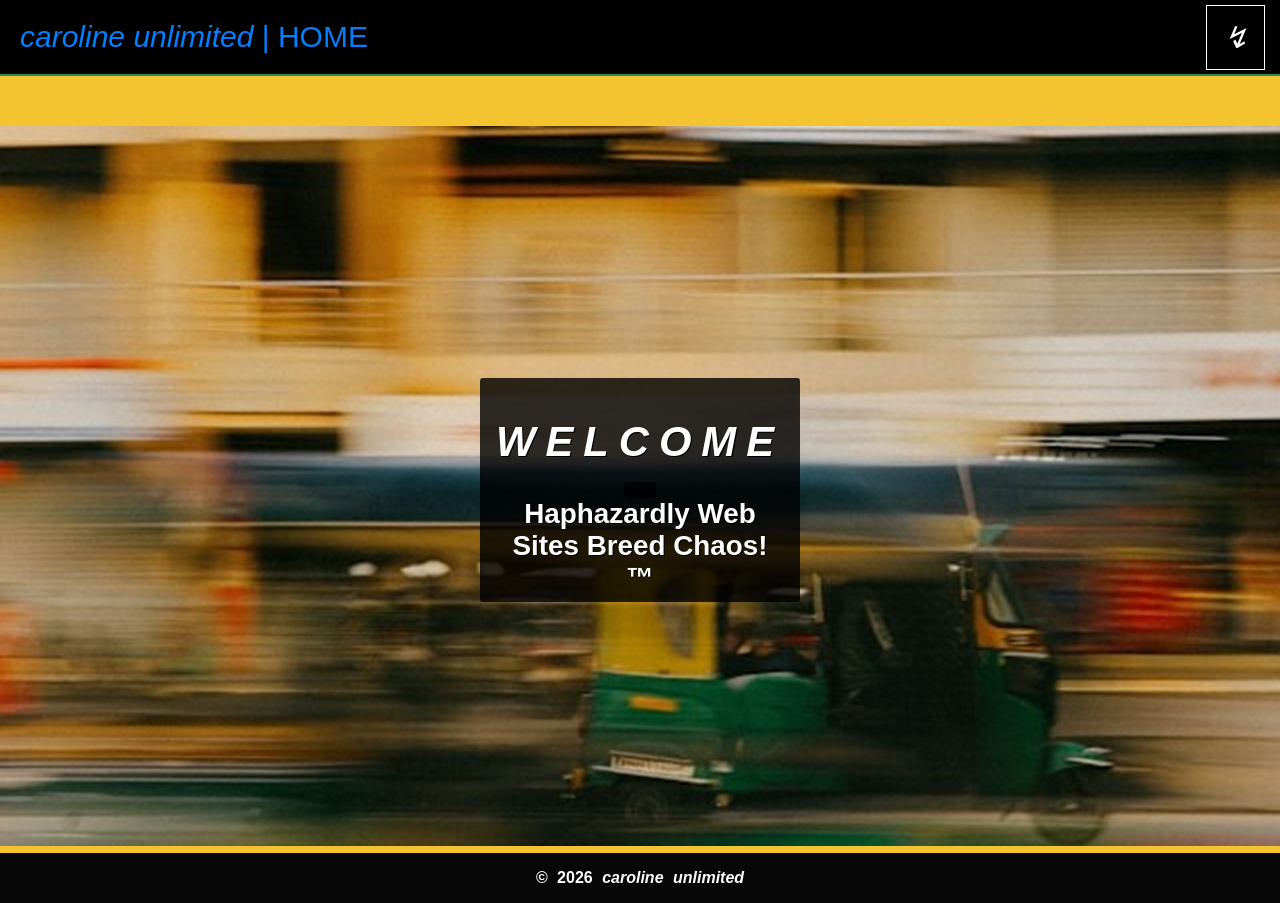
<file: index.html>
<!DOCTYPE html>
<html lang="en">
  <head>
    <meta charset="UTF-8" />
    <meta name="viewport" content="width=device-width, initial-scale=1.0" />
    <meta http-equiv="X-UA-Compatible" content="ie=edge" />
    <title>Project Code: Portfolio Project 2026</title>
    <link rel="stylesheet" href="styles.css" />
    <script src="script.js" defer></script>
  </head>
  <body>
    <!-- NAVIGATION BAR -->
    <div class="topnav">
      <div class="logo"><i>caroline unlimited</i> | HOME</div>

      <div id="myLinks">
        <a href="index.html">Home</a>
        <a href="about.html">About</a>
        <a href="portfolio.html">Portfolio</a>
      </div>

      <a href="#" class="icon" onclick="myFunction()">
        <i><span style="font-size: 30px">&#8623;</span></i>
      </a>
    </div>

    <!-- Home Page with Image and Text -->
    <div class="opening-page">
      <img class="blur" src="images/blur.jpg" alt="Blurred Image" />

      <div class="text">
        <p class="text">
          <br /><em style="letter-spacing: 10px; font-size: 150%">WELCOME</em>
          <br />
          <br />
          Haphazardly Web Sites Breed Chaos! &trade;
        </p>
      </div>
    </div>

    <footer>&copy; 2026 <i>caroline unlimited</i></footer>
    <!--  -->
    <!--  -->
    <!--  -->
  </body>
</html>
</file>
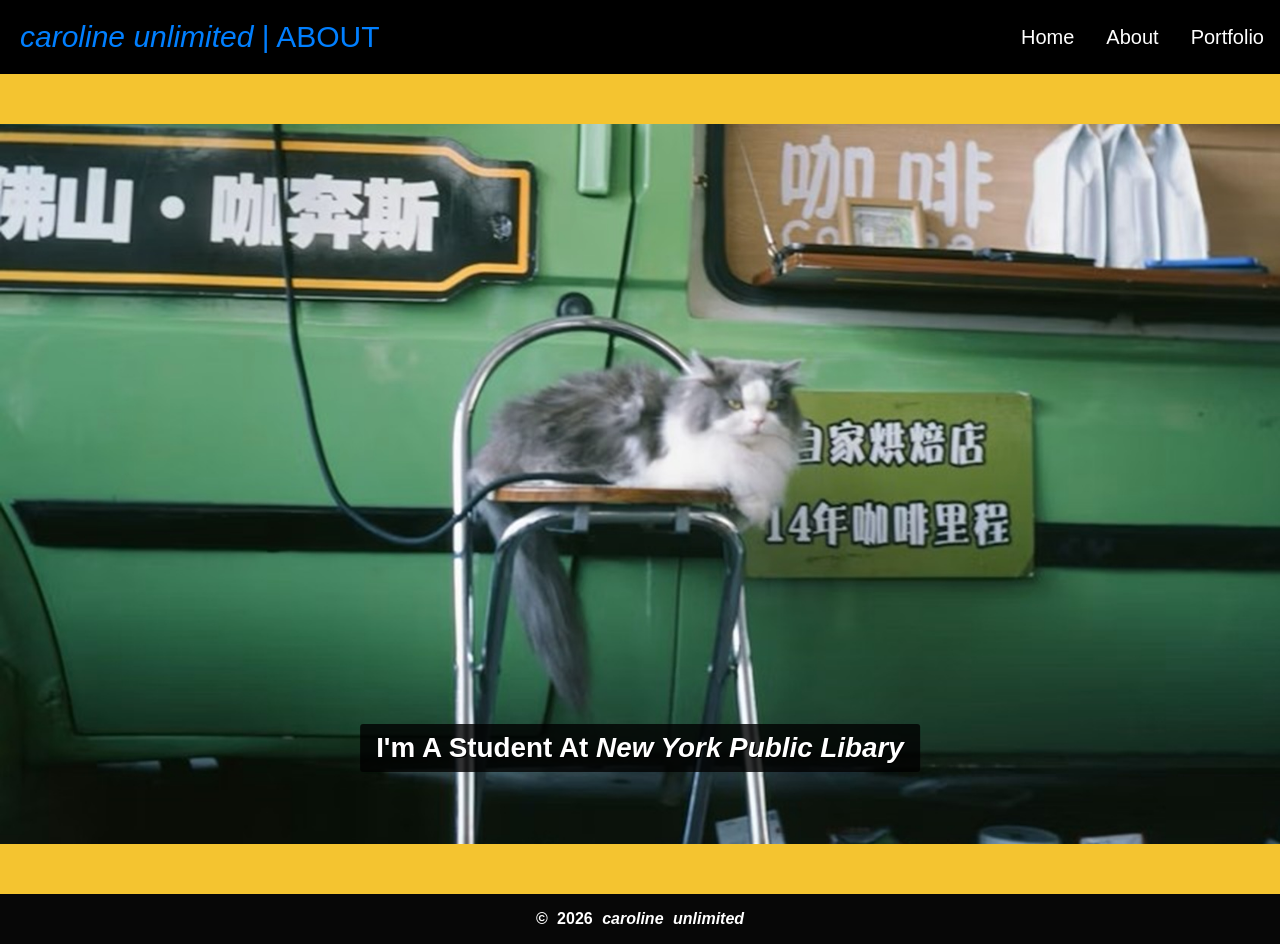
<file: about.html>
<!DOCTYPE html>
<html lang="en">
  <head>
    <meta charset="UTF-8" />
    <meta name="viewport" content="width=device-width, initial-scale=1.0" />
    <meta http-equiv="X-UA-Compatible" content="ie=edge" />
    <title>Portfolio Project: About Page</title>
    <link rel="stylesheet" href="about.styles.css" />
    <script src="about.script.js" defer></script>
  </head>
  <body>
    <!-- NAVIGATION BAR -->
    <header class="header">
      <div class="logo"><i>caroline unlimited</i> | ABOUT</div>

      <nav class="navbar">
        <a href="index.html" class="active">Home</a>
        <a href="about.html">About</a>
        <a href="portfolio.html">Portfolio</a>
      </nav>
    </header>
    <!-- CAROUSEL -->
    <div class="carousel_container">
      <div class="carousel_slides fade item1">
        <p class="carousel_text">
          I'm A Student At <i>New York Public Libary</i>
        </p>
      </div>

      <div class="carousel_slides fade item2">
        <p class="carousel_text">
          Tech Connect: Front-End Web Development<br />Still Learning
          <i>JAVASCRIPT</i> &#127760;
        </p>
      </div>

      <div class="carousel_slides fade item3">
        <p class="carousel_text">
          Beforehand, Created "Birds of a Feather" <br />
          <a href="#">website</a> with only HTML & CSS
        </p>
      </div>

      <div class="carousel_slides fade item4">
        <p class="carousel_text">
          To learn more about <em>caroline unlimited</em>, please visit my
          Portfolio page
        </p>
      </div>
    </div>

    <!-- <hr /> -->
    <footer>&copy; 2026 <i>caroline unlimited</i></footer>

    <!--  -->
    <!--  -->
    <!--  -->
  </body>
</html>
</file>
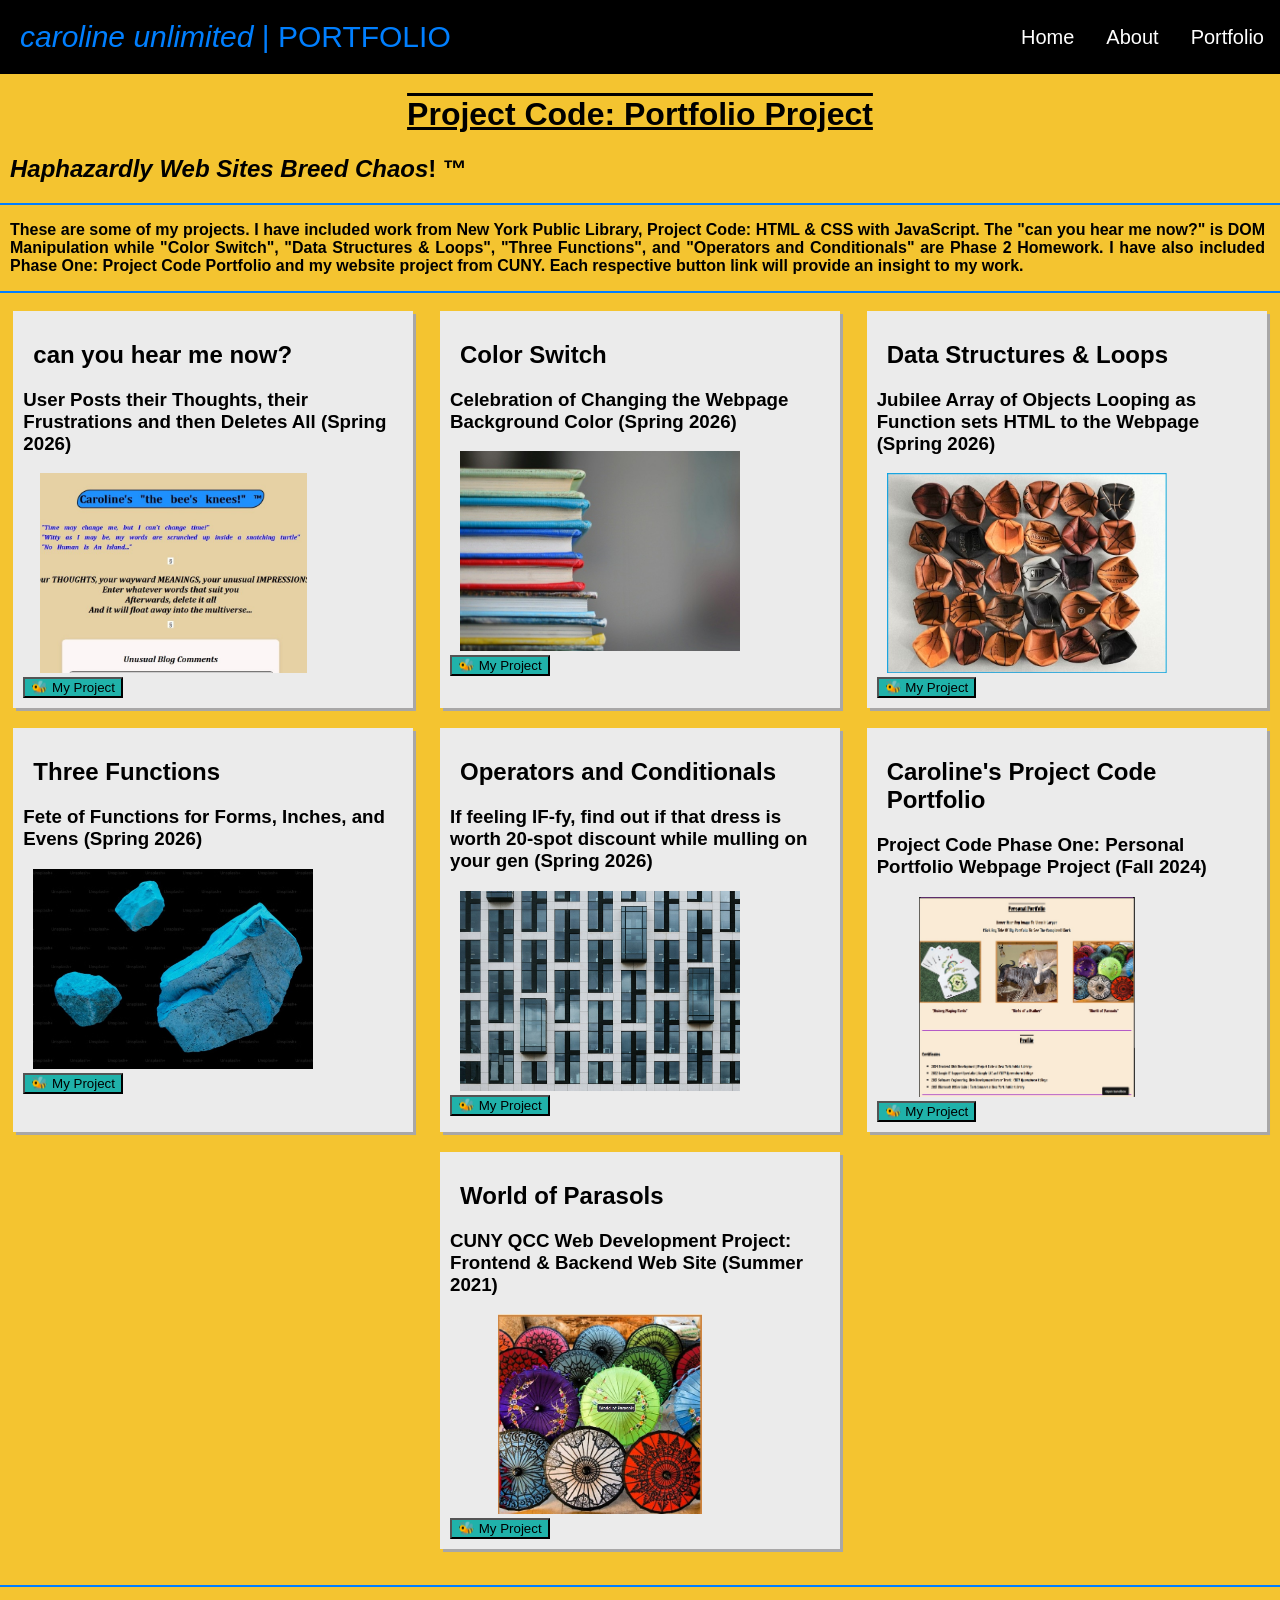
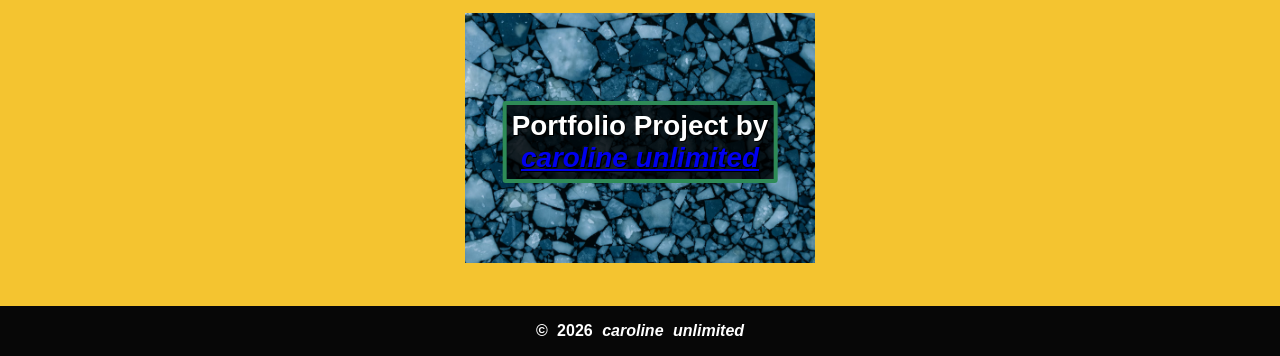
<file: portfolio.html>
<!DOCTYPE html>
<html lang="en">
  <head>
    <meta charset="UTF-8" />
    <meta name="viewport" content="width=device-width, initial-scale=1.0" />
    <!-- <meta http-equiv="X-UA-Compatible" content="ie=edge" /> -->
    <title>Portfolio Project: Portfolio Page</title>
    <link rel="stylesheet" href="portfolio.styles.css" />
    <script src="portfolio.script.js" defer></script>
  </head>
  <body>
    <!-- NAVIGATION BAR -->
    <header class="header">
      <div class="logo"><i>caroline unlimited</i> | PORTFOLIO</div>

      <nav class="navbar">
        <a href="index.html" class="active">Home</a>
        <a href="about.html">About</a>
        <a href="portfolio.html">Portfolio</a>
      </nav>
    </header>

    <h1>Project Code: Portfolio Project</h1>

    <h2><em>Haphazardly Web Sites Breed Chaos</em>! &trade;</h2>

    <hr />
    <p>
      These are some of my projects. I have included work from New York Public
      Library, Project Code: HTML & CSS with JavaScript. The "can you hear me
      now?" is DOM Manipulation while "Color Switch", "Data Structures & Loops",
      "Three Functions", and "Operators and Conditionals" are Phase 2 Homework.
      I have also included Phase One: Project Code Portfolio and my website
      project from CUNY. Each respective button link will provide an insight to
      my work.
    </p>

    <hr />

    <!-- Portfolio Section wiht Five Arrays -->
    <div id="caroline_portfolio"></div>

    <br />
    <hr />
    <br />

    <!-- Section with Image and Text (Email Address) -->
    <div class="contact">
      <img class="blue" src="images/blue_fragments.jpg" alt="Blue Fragments" />

      <div class="text">
        Portfolio Project by <br /><a href="mailto:#"
          ><i>caroline unlimited</i>
        </a>
      </div>
    </div>

    <br />
    <br />

    <footer>&copy; 2026 <i>caroline unlimited</i></footer>
    <!--  -->
    <!--  -->
    <!--  -->
  </body>
</html>
</file>
<file: styles.css>
* {
  margin: 0;
  padding: 0;
  box-sizing: border-box;
}

body {
  font-family: "Trebuchet MS", "Lucida Sans Unicode", "Lucida Grande",
    "Lucida Sans", Arial, sans-serif;
  background-color: #f4c430; /* Saffon */
}

/* NAVIGATION BAR */
.topnav {
  position: relative;
  overflow: hidden;
  background-color: #000000; /*  Dropdown Color  */
}

.topnav #myLinks {
  display: none;
  color: #0165ff; /* Bright Azure */
  float: right;
}

.topnav a {
  color: #ffffff;
  padding: 0.875rem 1rem;
  margin-top: 0.313rem;
  margin-right: 0.938rem;
  /* padding: 14px 16px; */
  /* margin-top: 5px; */
  /* margin-right: 15px; */
  text-decoration: none;
  display: block;
  font-size: 1.25rem;
}

.topnav a.icon {
  background: #000000;
  display: block;
  position: absolute;
  right: 0;
  top: 0;
  border: solid #ffffff 0.063rem;
}

.topnav a:hover {
  background-color: #007fff; /* Bright Azure */
  color: #000000;
}

.logo {
  background-color: #000000;
  color: #007fff; /* Bright Azure */
  font-size: 1.875rem;
  padding: 1.25rem;
  /* font-size: 30px; */
  /* padding: 20px; */
  border-bottom: solid #2e8b57 2px; /* Seagreen */
}

/* CONTAINER FOR IMAGE AND TEXT */
.opening-page {
  position: relative;
  text-align: center;
  color: #ffffff;
  font-size: 1.875rem;
  background-image: url("https://images.unsplash.com/photo-1770462988092-f8c614308a81?q=80&w=1550&auto=format&fit=crop&ixlib=rb-4.1.0&ixid=M3wxMjA3fDB8MHxwaG90by1wYWdlfHx8fGVufDB8fHx8fA%3D%3D");
  background-size: 100% 100%;
  margin-top: 3.125rem;
}

.text {
  position: absolute;
  top: 50%;
  left: 50%;
  transform: translate(-50%, -50%);
  padding: 0.5rem 1rem;
  border-radius: 0.188rem;
  background-color: #000000cc;
  color: #ffffff;
  text-shadow: 0.063rem 0.063rem #000000;
  font-size: calc(1.5rem + 0.3vw);
  font-weight: bolder;
}

/* HORIZONTAL LINE */
hr {
  border: 0.063rem solid #007fff; /* Bright Azure */
}

/* FOOTER */
footer {
  text-align: center;
  background-color: #070707;
  color: #ffffff;
  font-weight: bold;
  padding: 1rem 5%;
  word-spacing: 0.313rem;
  /* padding: 16px 5%; */
  /* word-spacing: 5px; */
}
/* On smaller screens, decrease text size */
@media only screen and (max-width: 18.75rem) {
  .text {
    /* font-size: 11px; */
    font-size: 0.688rem;
  }
}
</file>
<file: about.styles.css>
/* ABOUT CSS PAGE */
* {
  margin: 0;
  padding: 0;
  box-sizing: border-box;
}

body {
  font-family: "Trebuchet MS", "Lucida Sans Unicode", "Lucida Grande",
    "Lucida Sans", Arial, sans-serif;
  background-color: #f4c430;
  /* Saffon */

  /* margin: 0; */
}

/* NAVIGATION BAR */
header {
  display: flex;
  flex-direction: row;
  justify-content: flex-start;
  background-color: #000000;
}

.logo {
  color: #007fff; /* Bright Azure */
  font-size: 1.875rem;
  padding: 1.25rem;
  /* font-size: 30px; */
  /* padding: 20px; */
}

nav {
  display: flex;
  flex-direction: row;
  flex: 1;
  justify-content: flex-end;
  align-items: center;
}

nav a {
  padding: 1rem;
  text-decoration: none;
  color: #ffffff;
  /* font-size: 20px; */
  font-size: 1.25rem;
}

nav a:hover {
  transition: border-bottom 0.4s ease-in;
  color: #2e8b57; /* Seagreen */
}

/* CAROUSEL */
.carousel_container {
  display: flex;
  flex-wrap: nowrap;
  overflow: hidden;
  margin-top: 3.125rem;
  margin-bottom: 3.125rem;
}

.carousel_slides {
  position: relative;
  min-width: 100%;
  /* height: 100vh;  */
  /* width: 100%; */
  height: auto;
  transition: all 0.5s linear;

  /* transition: all 1.5s linear; */

  /* transition: all 1.2s linear; */
  /* transition: transform 0.9s ease-in-out; */

  /* Adjust 0.5s to speed up/slow down */
  /* transition: transform 1.2s ease-in-out; */
  /* Slowed to 1.2 seconds */
  /* transition: transform 1s ease; */
  /* Increase '1s' to make slower */
  /* transition: transform 1.5s ease-in-out;  */
  background-repeat: no-repeat;
  background-size: cover;
  background-attachment: fixed;
}

.carousel_text {
  position: absolute;
  bottom: 10%;
  left: 50%;
  transform: translate(-50%);
  padding: 0.5rem 1rem;
  border-radius: 0.188rem;
  background-color: #000000cc;
  color: #ffffff;
  text-align: center;
  text-shadow: 1px 1px #000000;
  font-size: calc(1.5rem + 0.3vw);
  font-weight: bolder;
}

.carousel_text a {
  color: #2e8b57; /* Seagreen */
}

/* FADE BETWEEN SLIDES */
.fade {
  animation-name: fade;
  animation-duration: 2.5s;
}

@keyframes fade {
  from {
    opacity: 0.4;
  }
  to {
    opacity: 1;
  }
}

/* THESE IMAGES ARE THE SLIDES*/
.item1 {
  background-image: url("../images/grumpy_meow.jpg");
  /* width: 1080px; */
  /* height: 720px; */
  width: 67.5rem;
  height: 45rem;
}

.item2 {
  background-image: url("../images/No_Trespass.jpg");
  /* width: 1080px; */
  /* height: 720px; */
  width: 67.5rem;
  height: 45rem;
}

.item3 {
  background-image: url("../images/london_telephone.jpg");
  /* width: 1080px; */
  /* height: 720px; */
  width: 67.5rem;
  height: 45rem;
}

.item4 {
  background-image: url("../images/topsy_turvey.jpg");
  /* width: 1080px; */
  /* height: 720px; */
  width: 67.5rem;
  height: 45rem;
}

/* HORIZONTAL LINE */
hr {
  border: 1px solid #007fff; /* Bright Azure */
}

/* FOOTER */
footer {
  text-align: center;
  background-color: #070707;
  color: #ffffff;
  font-weight: bold;
  padding: 1rem 5%;
  word-spacing: 0.313rem;
  /* padding: 16px 5%; */
  /* word-spacing: 5px; */
}

/* On smaller screens, decrease text size */
@media only screen and (max-width: 18.75rem) {
  text {
    /* font-size: 11px; */
    font-size: 0.688rem;
  }
}

/*  */
</file>
<file: portfolio.styles.css>
/* PORTFOLIO CSS PAGE */
* {
  box-sizing: border-box;
}

body {
  font-family: "Trebuchet MS", "Lucida Sans Unicode", "Lucida Grande",
    "Lucida Sans", Arial, sans-serif;
  background-color: #f4c430; /* Saffon */
  margin: 0;
  /* padding-top: 75px; */
  padding-top: 4.688rem;
}

h1 {
  text-align: center;
  text-decoration: overline underline;
}

h2,
p {
  margin-left: 0.625rem;
}

p {
  text-align: justify;
  font-weight: bold;
  margin-right: 0.938rem;
}

/* NAVIGATION BAR */
header {
  display: flex;
  flex-direction: row;
  justify-content: flex-start;
  background-color: #000000;
  position: fixed;
  top: 0;
  width: 100%;
  z-index: 1000;
}

.logo {
  color: #007fff; /* Bright Azure */
  font-size: 1.875rem;
  padding: 1.25rem;
}

nav {
  display: flex;
  flex-direction: row;
  flex: 1;
  justify-content: flex-end;
  align-items: center;
}

nav a {
  padding: 1rem;
  text-decoration: none;
  color: white;
  font-size: 1.25rem;
}

nav a:hover {
  transition: border-bottom 0.4s ease-in;
  color: #2e8b57; /* Seagreem */
}

/* CSS ARRAY */
#caroline_portfolio {
  height: 70%;
  display: flex;
  justify-content: space-around;
  flex-wrap: wrap;
  align-content: space-between;
}

.portfolio-info {
  background-color: #ebebeb;
  /* padding: 10px; */
  /* margin: 10px; */
  padding: 0.625rem;
  margin: 0.625rem;
  /* height: 40vh; */
  width: 30vw;
  min-width: 25rem;
  box-shadow: 0.188rem 0.188rem #a8a7a7;
}

.portfolio-info img {
  /* width: 300px; */
  /* height: 200px; */
  width: 18.75rem;
  height: 12.5rem;
  object-fit: contain;
}

/* SECTION FOR IMAGE AND CONTACT (EMAIL ADDRESS) */
.contact {
  position: relative;
  text-align: center;
  color: #ffffff;
  /* font-size: 30px; */
  font-size: 1.875rem;
}

.blue {
  /* width: 350px; */
  /* height: 250px; */
  width: 21.875rem;
  height: 15.625rem;
  object-fit: contain;
}

.text {
  position: absolute;
  top: 50%;
  left: 50%;
  /* margin-right: 40px; */
  /* padding: 5px; */
  margin-right: 2.5rem;
  padding: 0.313rem;
  border: solid #2e8b57 0.25rem; /* Seagreen */
  transform: translate(-50%, -50%);
  border-radius: 0.188rem;
  background-color: #000000cc;
  color: #ffffff;
  text-shadow: 0.063rem 0.063rem #000000;
  font-size: calc(1.5rem + 0.3vw);
  font-weight: bolder;
}

/* HORIZONTAL LINE */
hr {
  border: 0.063rem solid #007fff; /* Bright Azure */
}

/* FOOTER */
footer {
  text-align: center;
  background-color: #070707;
  color: #ffffff;
  font-weight: bold;
  padding: 1rem 5%;
  word-spacing: 0.313rem;
  /* padding: 16px 5%; */
  /* word-spacing: 5px; */
}

/* On smaller screens, decrease text size */
@media only screen and (max-width: 18.75rem) {
  .text {
    /* font-size: 11px; */
    font-size: 0.688rem;
  }
}
</file>
